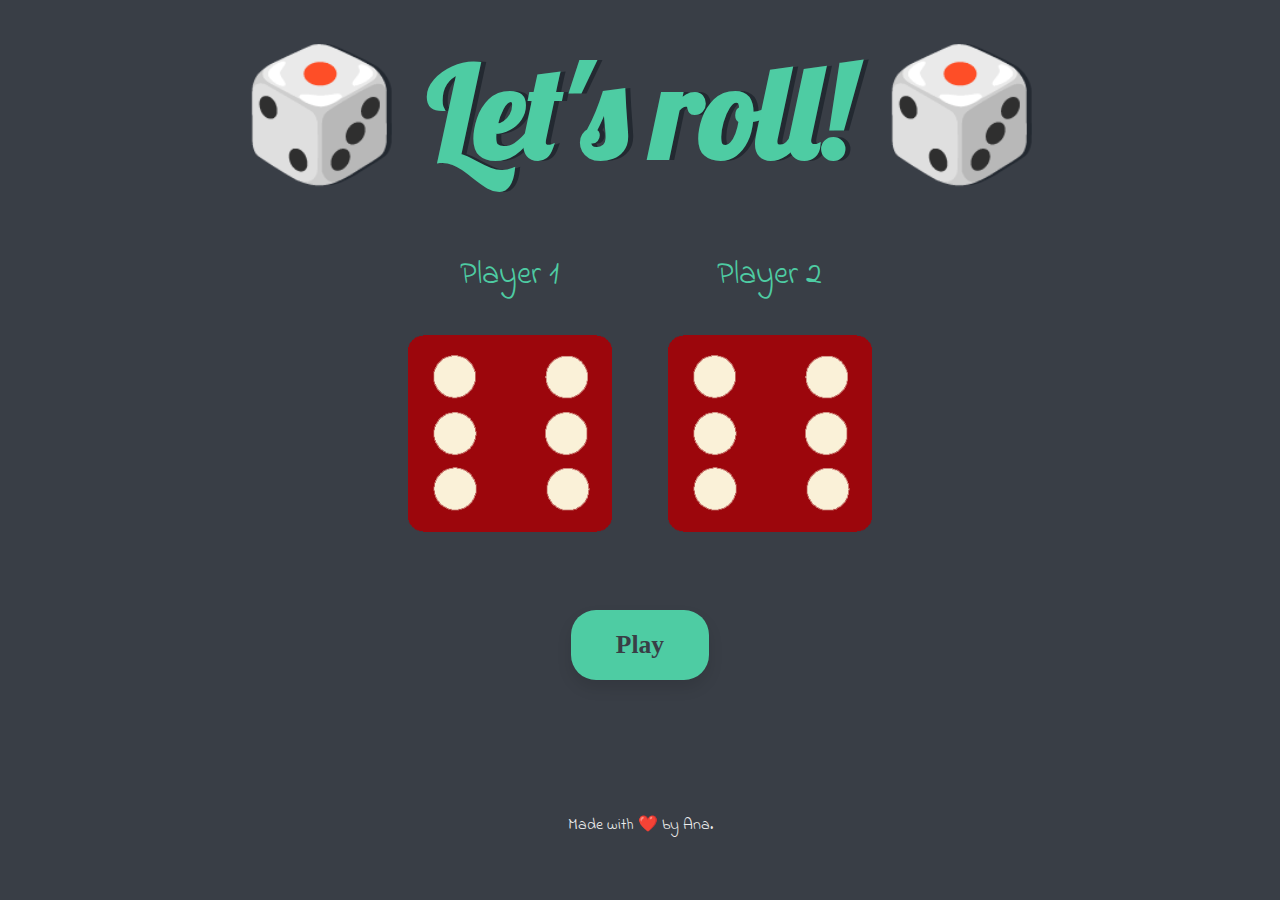
<file: Dice_Challenge/index.html>
<!DOCTYPE html>
<html lang="en" dir="ltr">
  <head>
    <meta charset="utf-8">
    <title>Dice</title>
    <link rel="stylesheet" href="styles.css">

    <link href="https://fonts.googleapis.com/css?family=Indie+Flower|Lobster" rel="stylesheet">

  </head>
  <body>

    <div class="container">
      <h1>🎲 Let's roll! 🎲</h1>

      <div class="dice">
        <p>Player 1</p>
        <img class="img1" src="images/dice6.png">
      </div>

      <div class="dice">
        <p>Player 2</p>
        <img class="img2" src="images/dice6.png">
      </div>

      <div>
      <button id="refresh-button">Play</button>
      </div>

    </div>

    <script src ="index.js"></script>

  </body>

  <footer>
    Made with &#10084;&#65039; by Ana.
  </footer>
</html>
</file>
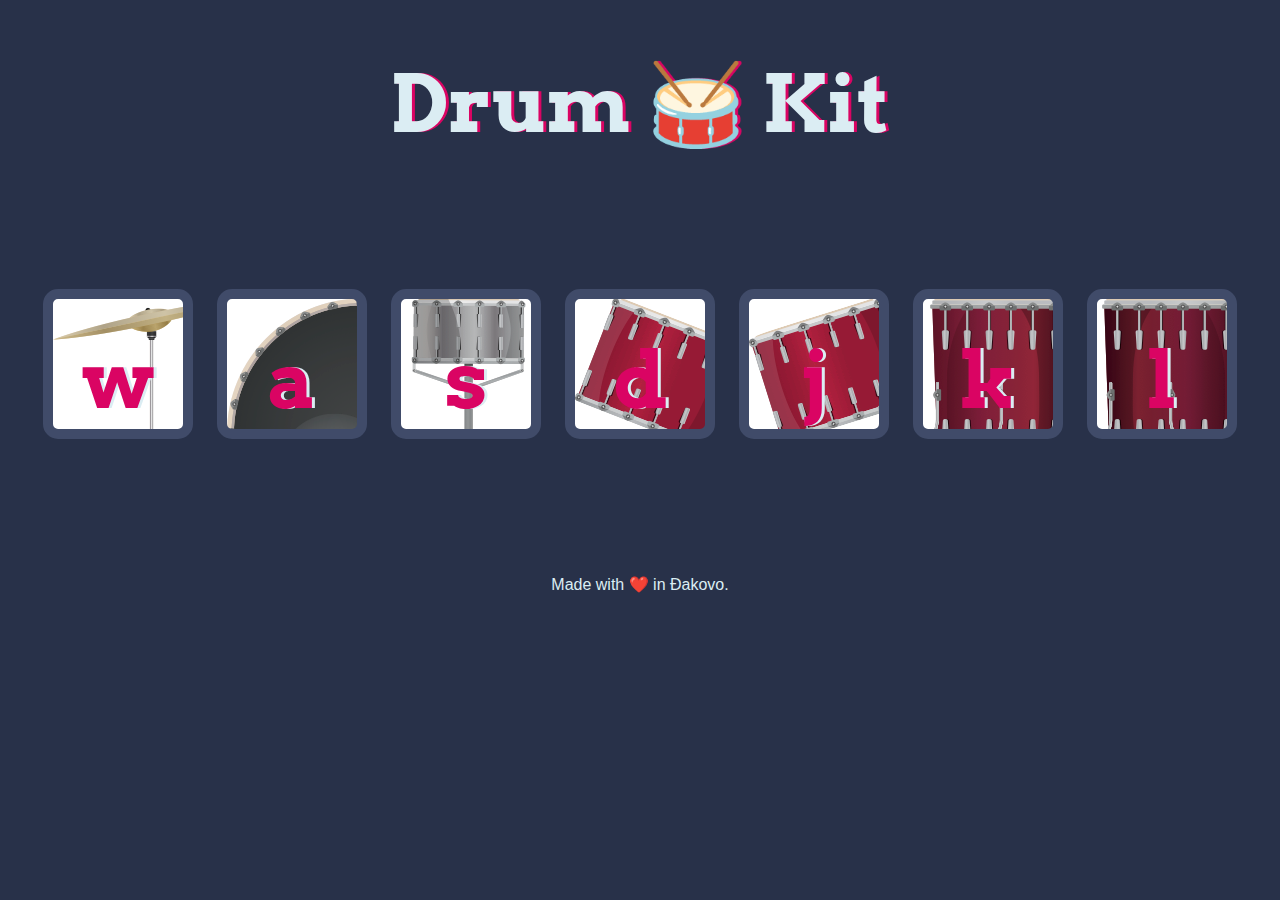
<file: Drum_Kit/index.html>
<!DOCTYPE html>
<html lang="en" dir="ltr">

<head>
  <meta charset="utf-8">
  <title>Drum Kit</title>
  <link rel="stylesheet" href="styles.css">
  <link href="https://fonts.googleapis.com/css?family=Arvo" rel="stylesheet">
</head>

<body>

  <h1 id="title">Drum 🥁 Kit</h1>
  <div class="set">
    <button class="w drum">w</button>
    <button class="a drum">a</button>
    <button class="s drum">s</button>
    <button class="d drum">d</button>
    <button class="j drum">j</button>
    <button class="k drum">k</button>
    <button class="l drum">l</button>
  </div>


  <footer>
    Made with ❤️ in &Dstrok;akovo.
  </footer>
  <script src="index.js"></script>
</body>

</html>
</file>
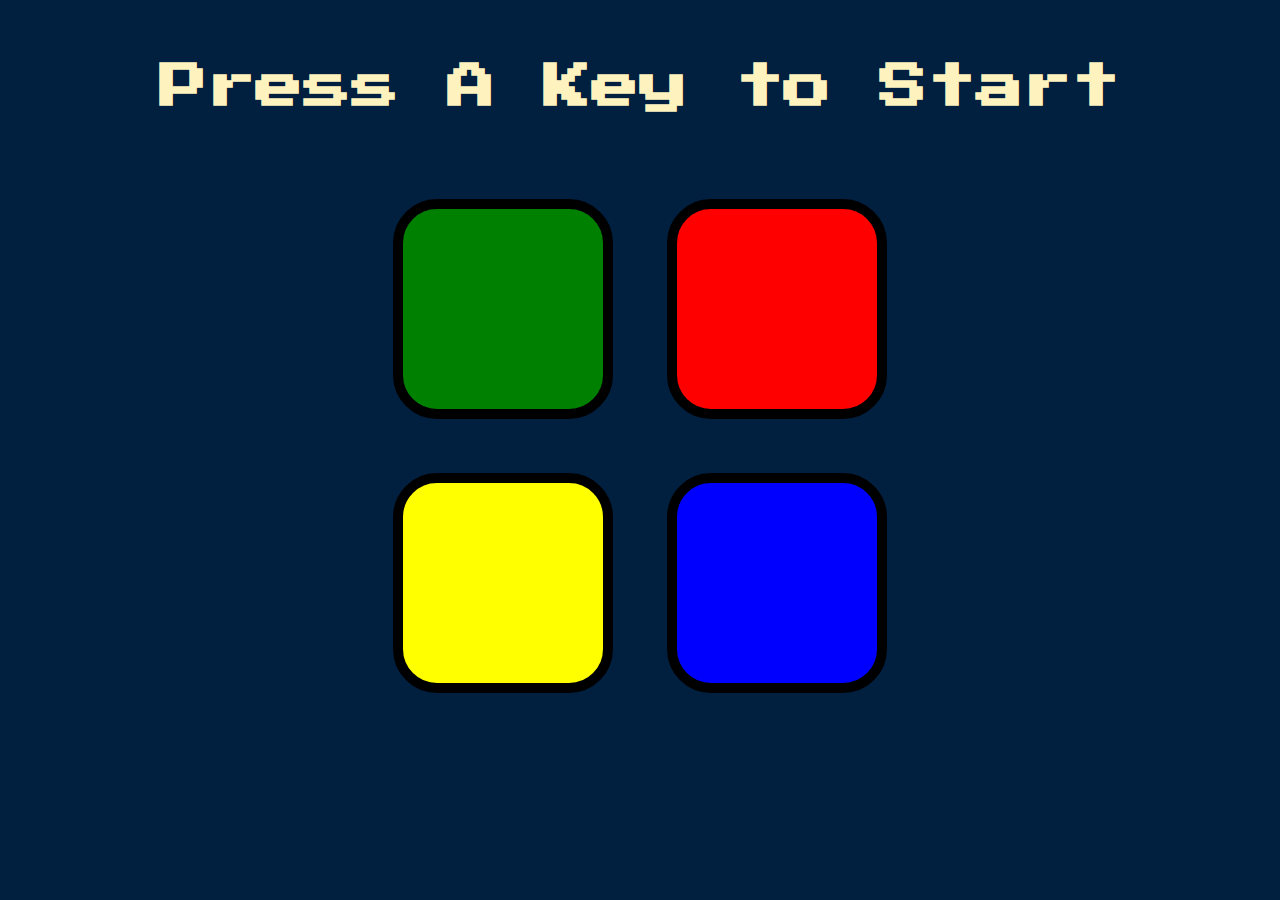
<file: Simon_Game/index.html>
<!DOCTYPE html>
<html lang="en" dir="ltr">

<head>
  <meta charset="utf-8">
  <title>Simon</title>
  <link rel="stylesheet" href="styles.css">
  <link href="https://fonts.googleapis.com/css?family=Press+Start+2P" rel="stylesheet">
</head>

<body>
  <h1 id="level-title">Press A Key to Start</h1>
  <div class="container">
    <div lass="row">

      <div type="button" id="green" class="btn green">

      </div>

      <div type="button" id="red" class="btn red">

      </div>
    </div>

    <div class="row">

      <div type="button" id="yellow" class="btn yellow">

      </div>
      <div type="button" id="blue" class="btn blue">

      </div>

    </div>

  </div>
  <script src="https://ajax.googleapis.com/ajax/libs/jquery/3.6.1/jquery.min.js"></script>
  <script src="game.js"></script>
</body>

</html>
</file>
<file: Dice_Challenge/styles.css>
.container {
  width: 70%;
  margin: auto;
  text-align: center;
}

.dice {
  text-align: center;
  display: inline-block;

}

body {
  background-color: #393E46;
}

h1 {
  margin: 30px;
  font-family: 'Lobster', cursive;
  text-shadow: 5px 0 #232931;
  font-size: 8rem;
  color: #4ECCA3;
}

p {
  font-size: 2rem;
  color: #4ECCA3;
  font-family: 'Indie Flower', cursive;
}

img {
  width: 80%;
}

footer {
  margin-top: 5%;
  color: #EEEEEE;
  text-align: center;
  font-family: 'Indie Flower', cursive;

}

button {
  margin: 70px;
  border: none;
  box-shadow: 0px 8px 15px rgba(0, 0, 0, 0.1);
  transition: all 0.3s ease 0s;
  cursor: pointer;
  outline: none; 
  background:    #4ecca3;
  border-radius: 25px;
  padding:       20px 45px;
  color:         #393e46;
  display:       inline-block;
  font:          normal bold 1.6rem "Lobster Two", cursive;
  text-align:    center;
}

button:hover {
  background-color: #4ecca3;
  box-shadow: 0px 15px 20px rgba(46, 229, 156, 0.3);
  color: #393e46;
  transform: translateY(-7px);
}
</file>
<file: Drum_Kit/styles.css>
body {
    text-align: center;
    background-color: #283149;
}

h1 {
    font-size: 5rem;
    color: #DBEDF3;
    font-family: "Arvo", cursive;
    text-shadow: 3px 0 #DA0463;
}

footer {
    color: #DBEDF3;
    font-family: sans-serif;
}

.w {
    background-image: url("images/crash.png");
}

.a {
    background-image: url("images/kick.png");
}

.s {
    background-image: url("images/snare.png");
}

.d {
    background-image: url("images/tom1.png");
}

.j {
    background-image: url("images/tom2.png");
}

.k {
    background-image: url("images/tom3.png");
}

.l {
    background-image: url("images/tom4.png");
}

.set {
    margin: 10% auto;
}

.game-over {
    background-color: red;
    opacity: 0.8;
}

.pressed {
    box-shadow: 0 3px 4px 0 #DBEDF3;
    opacity: 0.5;
}

.red {
    color: red;
}

.drum {
    outline: none;
    border: 10px solid #404B69;
    font-size: 5rem;
    font-family: 'Arvo', cursive;
    line-height: 2;
    font-weight: 900;
    color: #DA0463;
    text-shadow: 3px 0 #DBEDF3;
    border-radius: 15px;
    display: inline-block;
    width: 150px;
    height: 150px;
    text-align: center;
    margin: 10px;
    background-color: white;
}
</file>
<file: Simon_Game/styles.css>
body {
    text-align: center;
    background-color: #011F3F;
}

#level-title {
    font-family: 'Press Start 2P', cursive;
    font-size: 3rem;
    margin: 5%;
    color: #FEF2BF;
}

.container {
    display: block;
    width: 50%;
    margin: auto;
}

.btn {
    margin: 25px;
    display: inline-block;
    height: 200px;
    width: 200px;
    border: 10px solid black;
    border-radius: 20%;
}

.game-over {
    background-color: red;
    opacity: 0.8;
}

.red {
    background-color: red;
}

.green {
    background-color: green;
}

.blue {
    background-color: blue;
}

.yellow {
    background-color: yellow;
}

.pressed {
    box-shadow: 0 0 20px white;
    background-color: grey;
}
</file>
